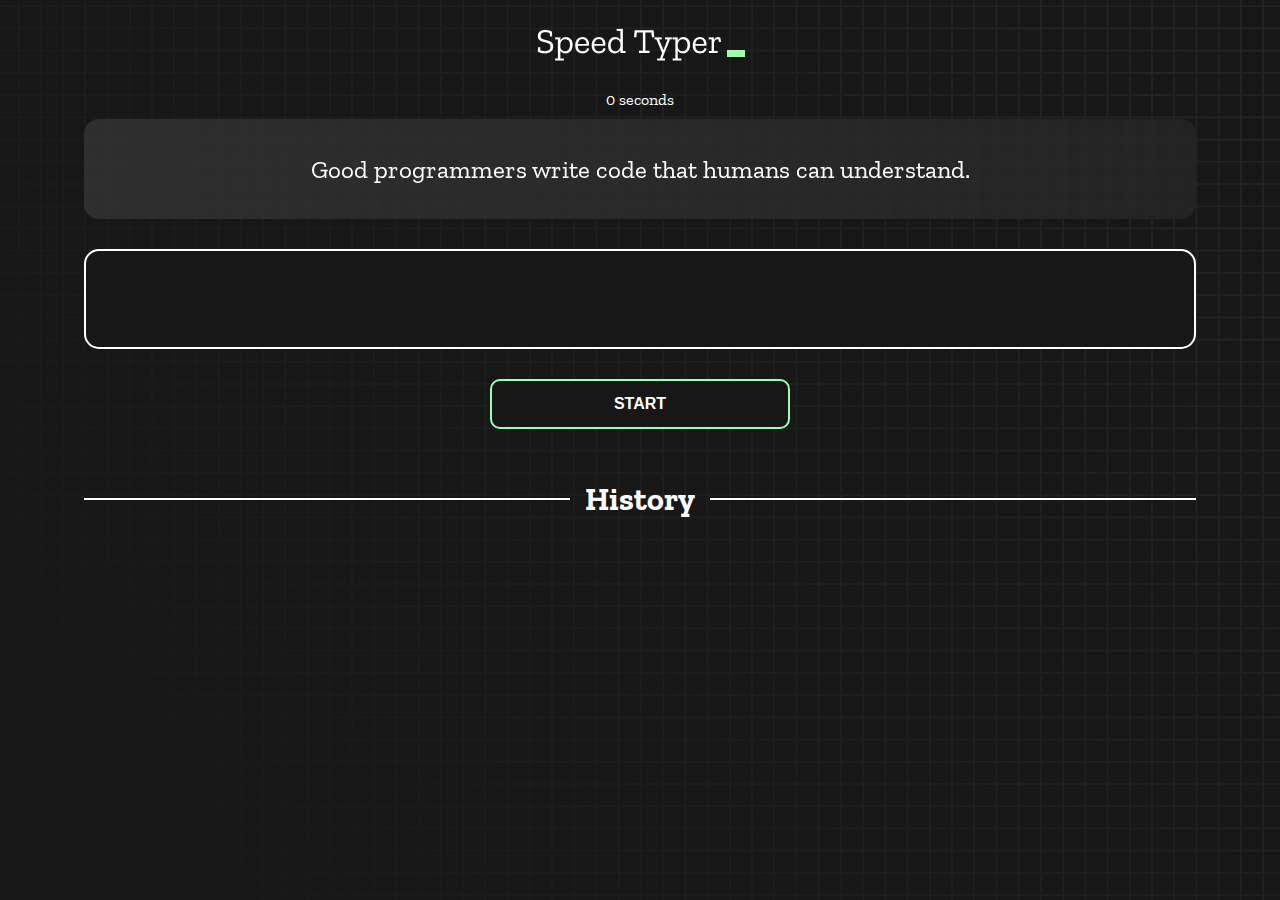
<file: index.html>
<!DOCTYPE html>
<html lang="en">
  <head>
    <meta charset="UTF-8" />
    <meta http-equiv="X-UA-Compatible" content="IE=edge" />
    <meta name="viewport" content="width=device-width, initial-scale=1.0" />
    <title>Speed Monster</title>
    <link rel="stylesheet" href="styles.css" />
    <link rel="preconnect" href="https://fonts.googleapis.com" />
    <link rel="preconnect" href="https://fonts.gstatic.com" crossorigin />
    <link
      href="https://fonts.googleapis.com/css2?family=Zilla+Slab:wght@300;400;500&display=swap"
      rel="stylesheet"
    />
  </head>
  <body>
    <h1 class="title"><img src="./logo.png" /></h1>
    <div id="show-time">0 seconds</div>

    <div class="box-container">
      <div id="question"></div>

      <div id="display" class="inactive"></div>

      <div class="buttons">
        <button id="starts">START</button>
      </div>

      <div class="divider-container">
        <div class="line"></div>
        <h1 class="title2">History</h1>
        <div class="line"></div>
      </div>
      <div id="histories"></div>
    </div>

    <div id="countdown"></div>
    <div id="modal-background" class="hidden"></div>
    <div id="result" class="hidden"></div>

    <script src="./history.js"></script>
    <script src="./script.js"></script>
  </body>
</html>
</file>
<file: styles.css>
* {
  padding: 0;
  margin: 0;
  box-sizing: border-box;
}

body {
  background-image: url("./bg.png");
  background-size: cover;
  background-position: left top;
  font-family: "Zilla Slab", serif;
}

.box-container {
  width: 70%;
  margin: 0 auto;
}

#question {
  height: 100px;
  display: flex;
  align-items: center;
  justify-content: center;
  color: white;
  font-size: 25px;
  border-radius: 15px;
  background: rgb(255, 255, 255);
  background: linear-gradient(
    92.49deg,
    rgba(255, 255, 255, 0.1) 0.18%,
    rgba(255, 255, 255, 0.05) 99.85%
  );
  backdrop-filter: blur(5px);
  margin-bottom: 30px;
}

#display {
  height: 100px;
  display: flex;
  flex-wrap: wrap;
  align-items: center;
  padding-left: 5rem;
  color: white;
  font-size: 32px;
  background-color: #171717;
  border: 2px solid #9dffad;
  border-radius: 15px;
}

#countdown {
  position: fixed;
  height: 100vh;
  width: 100vw;
  background-color: rgba(0, 0, 0, 0.8);
  top: 0;
  left: 0;
  display: flex;
  align-items: center;
  justify-content: center;
  font-size: 3rem;
  color: white;
  display: none;
}
#result {
  position: fixed;
  top: 50%; 
  left: 50%;
  transform: translate(-50%, -50%);
  height: 250px;
  width: 400px;
  background-color: #171717;
  border-radius: 15px;
  border: 2px solid #9dffad;
  color: white;
  text-align: center;
  padding: 2rem;
}
#show-time{
  text-align: center;
  color: white;
  margin: 10px 0;
}

.green {
  color: #9dffad;
}
.red {
  color: #eb6565;
}
.bold {
  font-weight: 700;
}
.inactive {
  border: 2px solid white !important;
}
.hidden {
  display: none;
}
.title {
  text-align: center;
  color: white;
  margin: 20px 0;
}

.divider-container {
  height: 80px;
  display: flex;
  justify-content: center;
  align-items: center;
  gap: 15px;
  margin: 0 auto;
}

.line {
  height: 2px;
  background: white;
  width: 100%;
}

.title2 {
  color: white;
  display: block;
}

.buttons {
  display: flex;
  justify-content: center;
  margin: 30px 0;
}
button {
  padding: 10px 20px;
  border: none;
  font-size: 16px;
  font-weight: bold;
  width: 300px;
  height: 50px;
  color: white;
  background-color: #171717;
  border-radius: 10px;
  border: 2px solid #9dffad;
  cursor: pointer;
}

#histories {
  display: flex;
  flex-wrap: wrap;
  justify-content: space-around;
}

.card {
  width: 100%;
  height: 100%;
  padding: 50px;
  display: flex;
  justify-content: space-between;
  align-items: center;
  padding: 20px 30px;
  color: white;
  border-radius: 15px;
  background: rgb(255, 255, 255);
  background: linear-gradient(
    92.49deg,
    rgba(255, 255, 255, 0.1) 0.18%,
    rgba(255, 255, 255, 0.05) 99.85%
  );
  backdrop-filter: blur(5px);
  margin-bottom: 30px;
}

#modal-background {
  background: rgb(255, 255, 255);
  background: linear-gradient(
    92.49deg,
    rgba(255, 255, 255, 0.1) 0.18%,
    rgba(255, 255, 255, 0.05) 99.85%
  );
  backdrop-filter: blur(5px);
  height: 100vh;
  width: 100%;
  position: fixed;
  top:0;
}

@media only screen and (min-width: 768px) {
  .box-container {
    padding: 0 20px;
    width: 90%;
  }
  
  .card {
    /* flex-direction:row; */
    grid-template-rows: repeat(4,3fr);
    width: 30%;
    height: 310px;
    padding: 15px;
  }
 
}
@media only screen and (max-width: 768px) {
  .box-container {
    padding: 0 20px;
    width: 90%;
  }
  
  .card {
    /* flex-direction:row; */
    flex-direction: column;
    width: 90%;
    
  }
 
}
</file>
